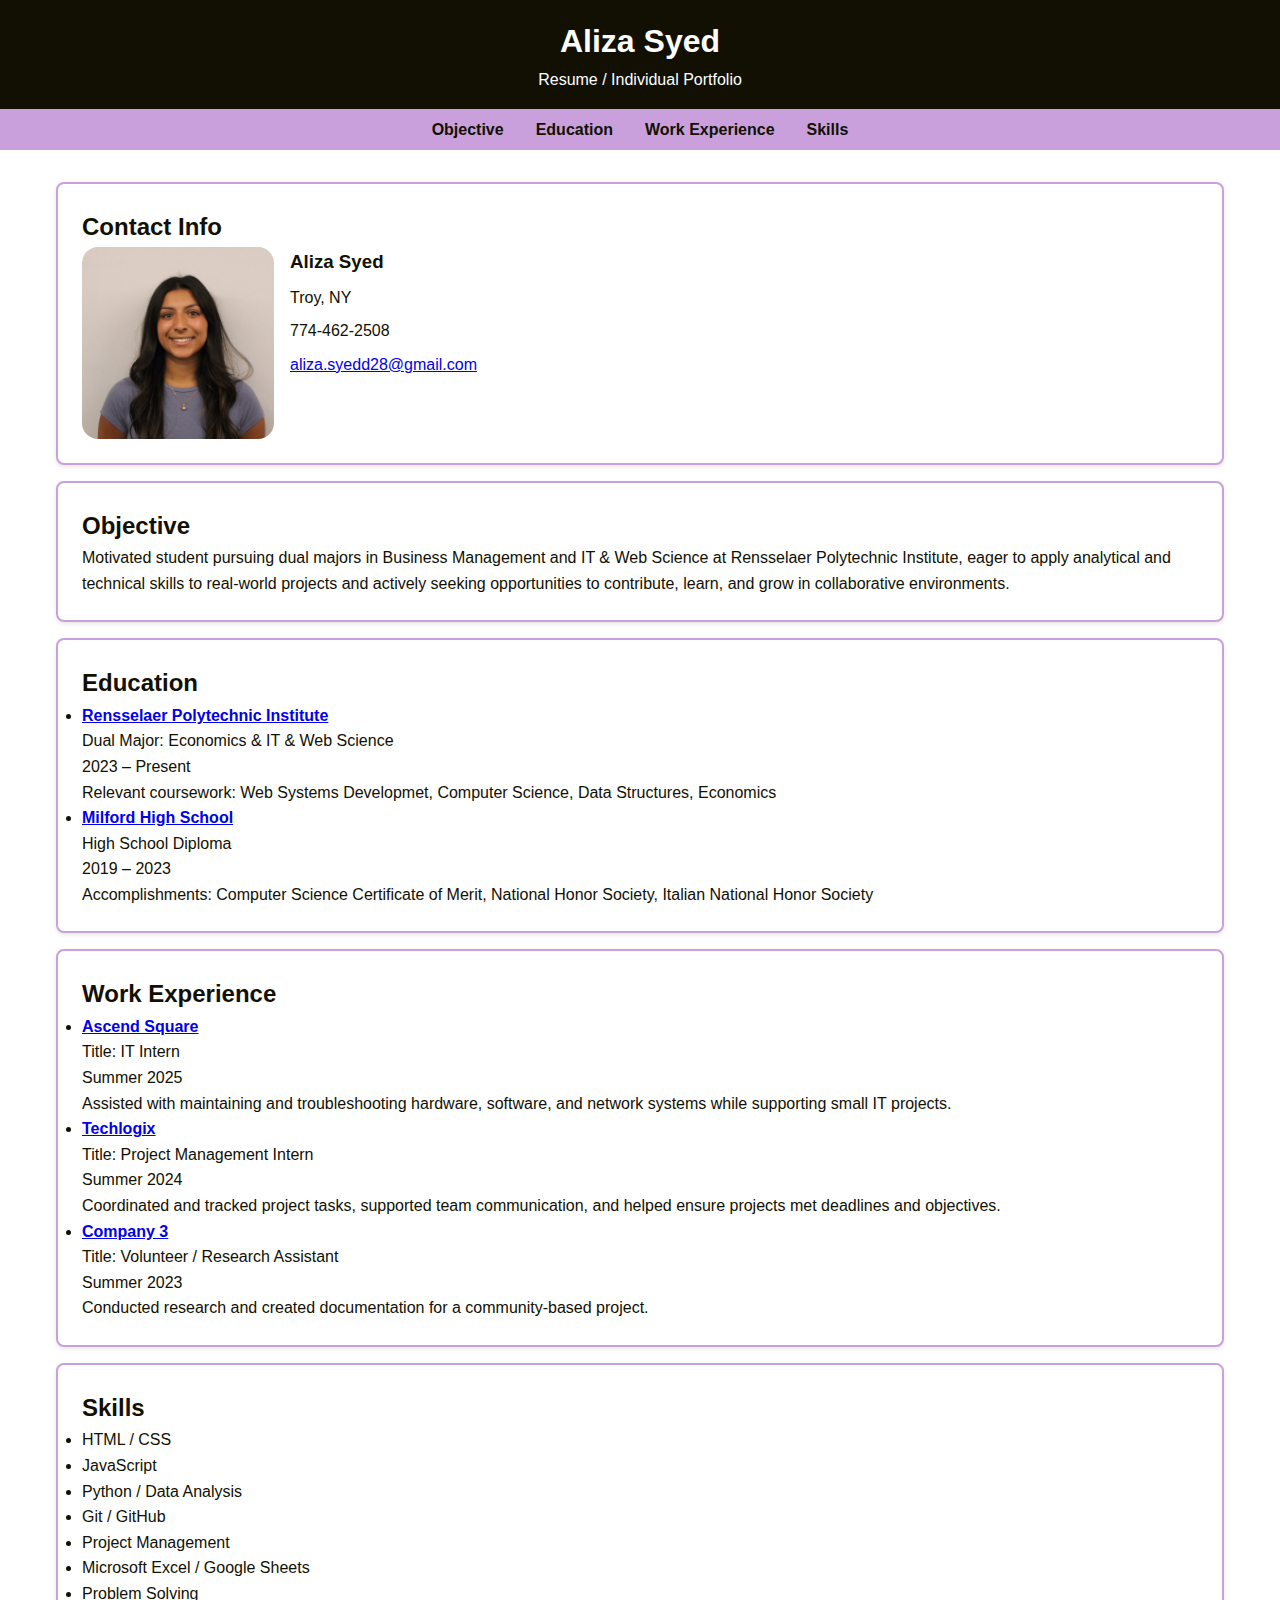
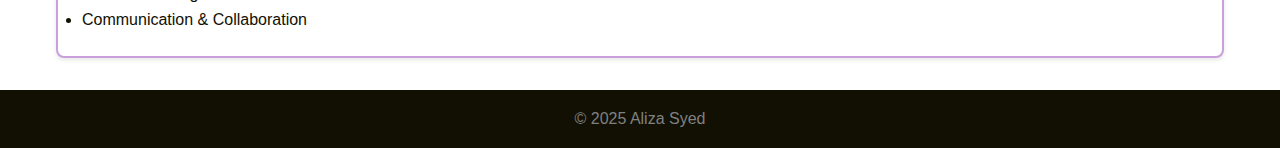
<file: index.html>
<!DOCTYPE html>
<html lang="en">
<head>
  <meta charset="UTF-8">
  <meta name="viewport" content="width=device-width, initial-scale=1.0">
  <title>Aliza Syed - Résumé</title>
  <link rel="stylesheet" href="styles.css">
</head>
<body>
  <!-- HEADER -->
  <header>
    <h1>Aliza Syed</h1>
    <p>Resume / Individual Portfolio</p>
  </header>

  <!-- NAVIGATION -->
  <nav>
    <ul>
      <li><a href="#objective">Objective</a></li>
      <li><a href="#education">Education</a></li>
      <li><a href="#work">Work Experience</a></li>
      <li><a href="#skills">Skills</a></li>
    </ul>
  </nav>

  <main>
    <!-- PERSONAL INFO (hCard) -->
    <section id="personal-info" class="card">
      <h2>Contact Info</h2>
      <div class="vcard member">
        <img src="headshot.png" alt="Aliza Syed" class="member-photo">
        <div class="member-info">
          <h3 class="fn n">
            <span class="given-name">Aliza</span>
            <span class="family-name">Syed</span>
          </h3>
          <p class="adr">
            <span class="locality">Troy</span>, 
            <span class="region">NY</span>
          </p>
          <p class="tel">774-462-2508</p>
          <a class="email" href="mailto:alizasyed152@example.com">aliza.syedd28@gmail.com</a>
        </div>
      </div>
    </section>

    <!-- OBJECTIVE -->
    <section id="objective" class="card">
      <h2>Objective</h2>
      <p>Motivated student pursuing dual majors in Business Management and IT & Web Science at Rensselaer Polytechnic Institute, eager to apply analytical and technical skills to real-world projects and actively seeking opportunities to contribute, learn, and grow in collaborative environments.</p>
    </section>

    <!-- EDUCATION -->
    <section id="education" class="card">
      <h2>Education</h2>
      <ul>
        <li>
          <strong><a href="https://www.rpi.edu" target="_blank">Rensselaer Polytechnic Institute</a></strong><br>
          Dual Major: Economics & IT & Web Science<br>
          2023 – Present<br>
          Relevant coursework: Web Systems Developmet, Computer Science, Data Structures, Economics
        </li>
        <li>
          <strong><a href="https://mhs.milfordpublicschools.com/" target="_blank">Milford High School</a></strong><br>
          High School Diploma<br>
          2019 – 2023<br>
          Accomplishments: Computer Science Certificate of Merit, National Honor Society, Italian National Honor Society
        </li>
      </ul>
    </section>

    <!-- WORK EXPERIENCE -->
    <section id="work" class="card">
      <h2>Work Experience</h2>
      <ul>
        <li>
          <strong><a href="https://ascendsquare.com/" target="_blank">Ascend Square</a></strong><br>
          Title: IT Intern<br>
          Summer 2025<br>
          Assisted with maintaining and troubleshooting hardware, software, and network systems while supporting small IT projects.
        </li>
        <li>
          <strong><a href="https://www.techlogix.com/" target="_blank">Techlogix</a></strong><br>
          Title: Project Management Intern<br>
          Summer 2024<br>
          Coordinated and tracked project tasks, supported team communication, and helped ensure projects met deadlines and objectives.
        </li>
        <li>
          <strong><a href="https://www.company3.com" target="_blank">Company 3</a></strong><br>
          Title: Volunteer / Research Assistant<br>
          Summer 2023<br>
          Conducted research and created documentation for a community-based project.
        </li>
      </ul>
    </section>

    <!-- SKILLS -->
    <section id="skills" class="card">
      <h2>Skills</h2>
      <ul>
        <li>HTML / CSS</li>
        <li>JavaScript</li>
        <li>Python / Data Analysis</li>
        <li>Git / GitHub</li>
        <li>Project Management</li>
        <li>Microsoft Excel / Google Sheets</li>
        <li>Problem Solving</li>
        <li>Communication & Collaboration</li>
      </ul>
    </section>
  </main>

  <!-- FOOTER -->
  <footer>
    <p>&copy; 2025 Aliza Syed</p>
  </footer>
</body>
</html>
</file>
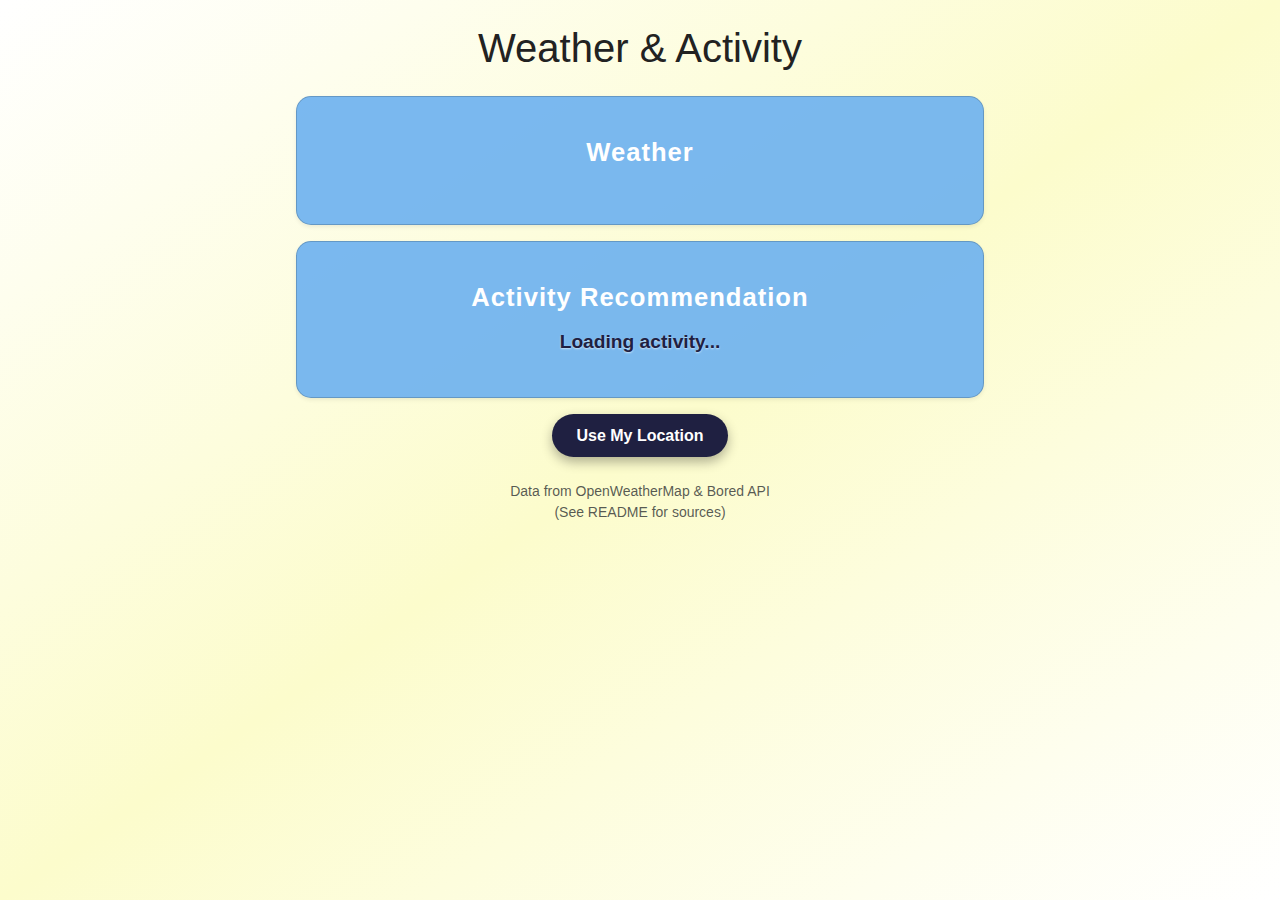
<file: lab03/index.html>
<!DOCTYPE html>
<html lang="en">
<head>
  <meta charset="UTF-8">
  <meta name="viewport" content="width=device-width, initial-scale=1.0">
  <title>Weather & Activity App</title>

  <!-- Bootstrap -->
  <link href="https://cdn.jsdelivr.net/npm/bootstrap@5.3.2/dist/css/bootstrap.min.css" rel="stylesheet">

  <!-- Custom CSS -->
  <link rel="stylesheet" href="styles.css">
</head>
<body class="bg-light">

  <div class="container py-4">
    <h1 class="mb-4 text-center">Weather & Activity</h1>

    <!-- Weather Card -->
    <div class="card shadow-sm mb-3" id="weather-card">
      <div class="card-body">
        <h5 class="card-title">Weather</h5>
        <div id="weatherMain" class="d-flex flex-wrap gap-2">
          <!-- JS populates weather boxes -->
        </div>
      </div>
    </div>

    <!-- Activity Card -->
    <div class="card shadow-sm mb-3" id="activity-card">
      <div class="card-body">
        <h5 class="card-title">Activity Recommendation</h5>
        <p id="activity" class="card-text">Loading activity...</p>
      </div>
    </div>

    <!-- Optional geolocation -->
    <div class="text-center">
      <button class="btn btn-primary" onclick="useMyLocation()">Use My Location</button>
    </div>

    <footer class="mt-4 text-center text-muted small">
      Data from OpenWeatherMap & Bored API<br>
      (See README for sources)
    </footer>
  </div>

  <!-- JS -->
  <script src="app.js"></script>
</body>
</html>
</file>
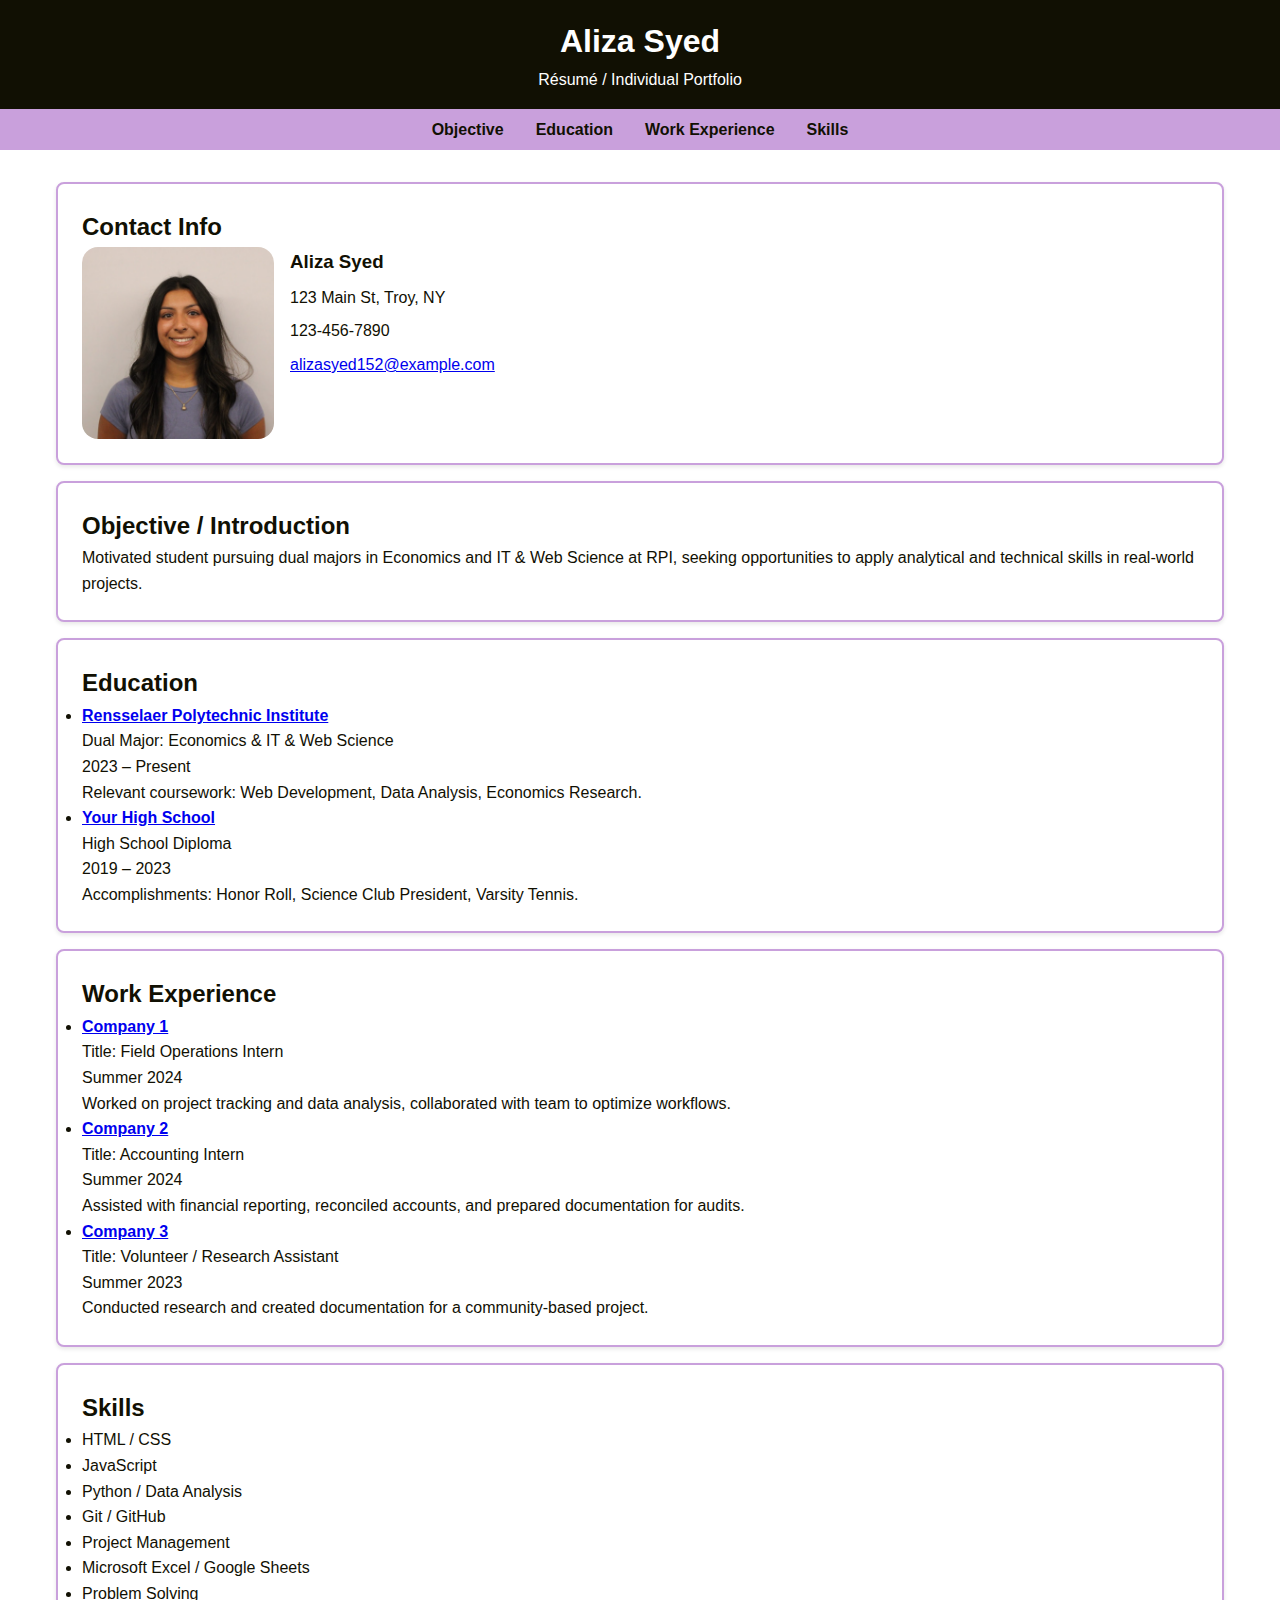
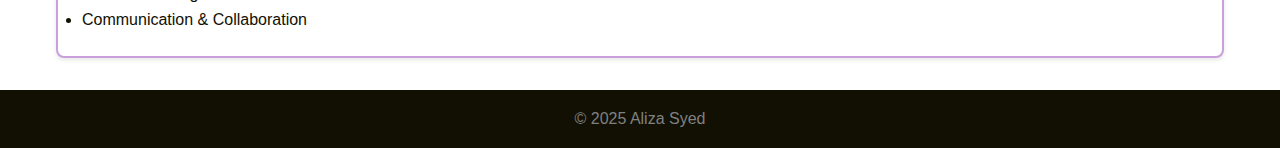
<file: lab1/index.html>
<!DOCTYPE html>
<html lang="en">
<head>
  <meta charset="UTF-8">
  <meta name="viewport" content="width=device-width, initial-scale=1.0">
  <title>Aliza Syed - Résumé</title>
  <link rel="stylesheet" href="styles.css">
</head>
<body>
  <!-- HEADER -->
  <header>
    <h1>Aliza Syed</h1>
    <p>Résumé / Individual Portfolio</p>
  </header>

  <!-- NAVIGATION -->
  <nav>
    <ul>
      <li><a href="#objective">Objective</a></li>
      <li><a href="#education">Education</a></li>
      <li><a href="#work">Work Experience</a></li>
      <li><a href="#skills">Skills</a></li>
    </ul>
  </nav>

  <main>
    <!-- PERSONAL INFO (hCard) -->
    <section id="personal-info" class="card">
      <h2>Contact Info</h2>
      <div class="vcard member">
        <img src="lab1_images/headshot.png" alt="Aliza Syed" class="member-photo">
        <div class="member-info">
          <h3 class="fn n">
            <span class="given-name">Aliza</span>
            <span class="family-name">Syed</span>
          </h3>
          <p class="adr">
            <span class="street-address">123 Main St</span>, 
            <span class="locality">Troy</span>, 
            <span class="region">NY</span>
          </p>
          <p class="tel">123-456-7890</p>
          <a class="email" href="mailto:alizasyed152@example.com">alizasyed152@example.com</a>
        </div>
      </div>
    </section>

    <!-- OBJECTIVE -->
    <section id="objective" class="card">
      <h2>Objective / Introduction</h2>
      <p>Motivated student pursuing dual majors in Economics and IT & Web Science at RPI, seeking opportunities to apply analytical and technical skills in real-world projects.</p>
    </section>

    <!-- EDUCATION -->
    <section id="education" class="card">
      <h2>Education</h2>
      <ul>
        <li>
          <strong><a href="https://www.rpi.edu" target="_blank">Rensselaer Polytechnic Institute</a></strong><br>
          Dual Major: Economics & IT & Web Science<br>
          2023 – Present<br>
          Relevant coursework: Web Development, Data Analysis, Economics Research.
        </li>
        <li>
          <strong><a href="https://www.yourschool.edu" target="_blank">Your High School</a></strong><br>
          High School Diploma<br>
          2019 – 2023<br>
          Accomplishments: Honor Roll, Science Club President, Varsity Tennis.
        </li>
      </ul>
    </section>

    <!-- WORK EXPERIENCE -->
    <section id="work" class="card">
      <h2>Work Experience</h2>
      <ul>
        <li>
          <strong><a href="https://www.company1.com" target="_blank">Company 1</a></strong><br>
          Title: Field Operations Intern<br>
          Summer 2024<br>
          Worked on project tracking and data analysis, collaborated with team to optimize workflows.
        </li>
        <li>
          <strong><a href="https://www.company2.com" target="_blank">Company 2</a></strong><br>
          Title: Accounting Intern<br>
          Summer 2024<br>
          Assisted with financial reporting, reconciled accounts, and prepared documentation for audits.
        </li>
        <li>
          <strong><a href="https://www.company3.com" target="_blank">Company 3</a></strong><br>
          Title: Volunteer / Research Assistant<br>
          Summer 2023<br>
          Conducted research and created documentation for a community-based project.
        </li>
      </ul>
    </section>

    <!-- SKILLS -->
    <section id="skills" class="card">
      <h2>Skills</h2>
      <ul>
        <li>HTML / CSS</li>
        <li>JavaScript</li>
        <li>Python / Data Analysis</li>
        <li>Git / GitHub</li>
        <li>Project Management</li>
        <li>Microsoft Excel / Google Sheets</li>
        <li>Problem Solving</li>
        <li>Communication & Collaboration</li>
      </ul>
    </section>
  </main>

  <!-- FOOTER -->
  <footer>
    <p>&copy; 2025 Aliza Syed</p>
  </footer>
</body>
</html>
</file>
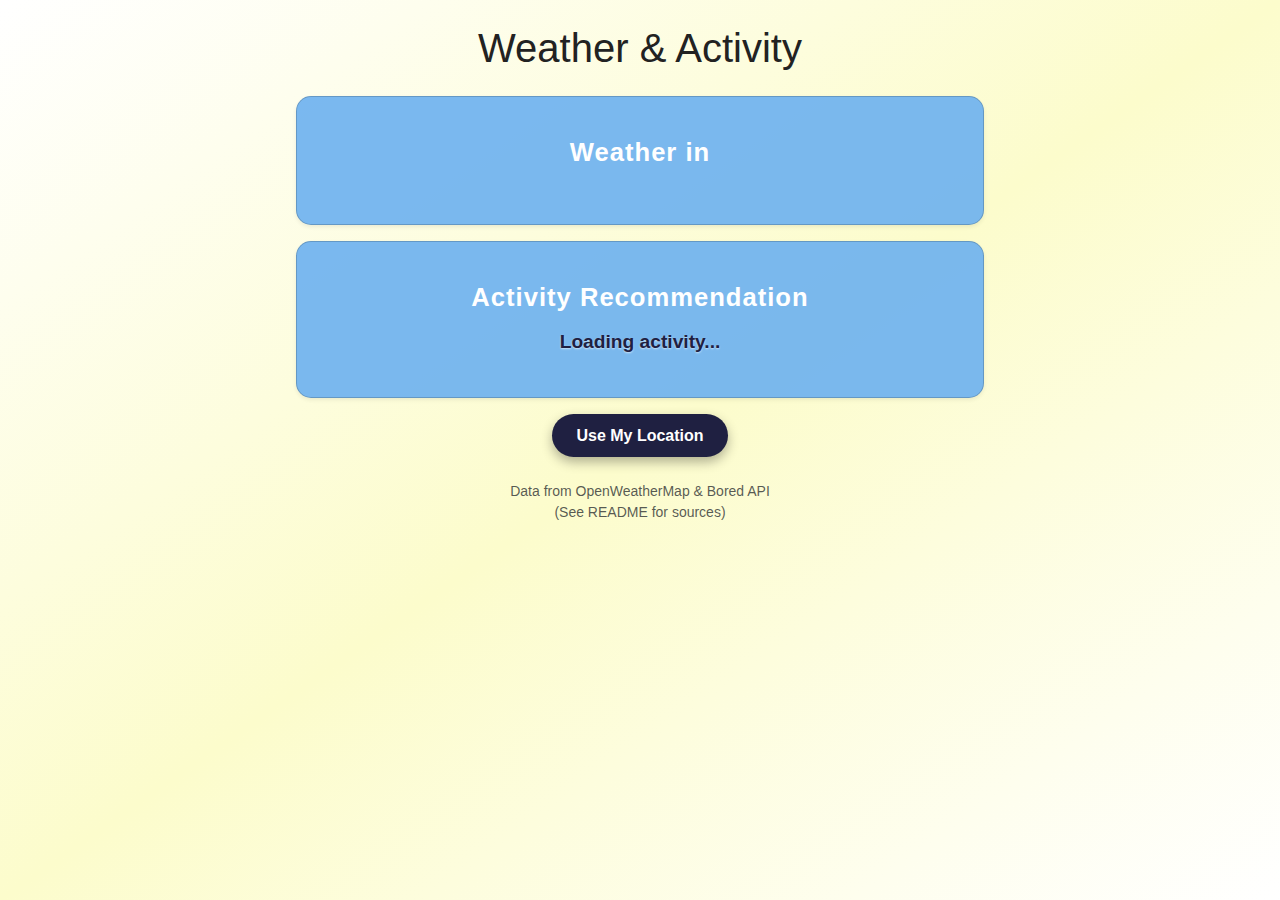
<file: Labs/lab03/index.html>
<!DOCTYPE html>
<html lang="en">
<head>
  <meta charset="UTF-8">
  <meta name="viewport" content="width=device-width, initial-scale=1.0">
  <title>Weather & Activity App</title>

  <!-- Bootstrap -->
  <link href="https://cdn.jsdelivr.net/npm/bootstrap@5.3.2/dist/css/bootstrap.min.css" rel="stylesheet">

  <!-- Custom CSS -->
  <link rel="stylesheet" href="styles.css">
</head>
<body class="bg-light">

  <div class="container py-4">
    <h1 class="mb-4 text-center">Weather & Activity</h1>

    <!-- Weather Card -->
    <div class="card shadow-sm mb-3" id="weather-card">
      <div class="card-body">
        <h5 class="card-title">Weather in </h5>
        <div id="weatherMain" class="d-flex flex-wrap gap-2">
          <!-- JS populates weather boxes -->
        </div>
      </div>
    </div>

    <!-- Activity Card -->
    <div class="card shadow-sm mb-3" id="activity-card">
      <div class="card-body">
        <h5 class="card-title">Activity Recommendation</h5>
        <p id="activity" class="card-text">Loading activity...</p>
      </div>
    </div>

    <!-- Optional geolocation -->
    <div class="text-center">
      <button class="btn btn-primary" onclick="useMyLocation()">Use My Location</button>
    </div>

    <footer class="mt-4 text-center text-muted small">
      Data from OpenWeatherMap & Bored API<br>
      (See README for sources)
    </footer>
  </div>

  <!-- JS -->
  <script src="app.js"></script>
</body>
</html>
</file>
<file: lab03/styles.css>
/* ====== General Body ====== */
body {
  font-family: 'Poppins', 'Segoe UI', Tahoma, Geneva, Verdana, sans-serif;
  background: linear-gradient(to bottom right, #ffffff, #fcfccc, #ffffff); /* white → yellow → white diagonal ombre */
  color: #222;
  margin: 0;
  padding: 0;
  min-height: 100vh;
  transition: background 0.5s ease;
}

/* ====== Container ====== */
.container {
  max-width: 720px;
  margin: auto;
  padding: 2rem 1rem;
}

/* ====== Cards ====== */
.card {
  background: rgba(108, 176, 239, 0.9); /* light blue */
  border-radius: 15px;
  box-shadow: 0 6px 15px rgba(0,0,0,0.25);
  margin-bottom: 1.5rem;
  padding: 1.5rem;
  transition: transform 0.2s, box-shadow 0.2s;
  position: relative;
}

.card:hover {
  transform: translateY(-5px);
  box-shadow: 0 12px 25px rgba(0,0,0,0.4);
}

/* ====== Card Titles ====== */
.card-title {
  font-size: 1.6rem;
  font-weight: 700;
  color: #ffffff;
  text-align: center;
  margin-bottom: 1rem;
  letter-spacing: 1px;
}

/* ====== Card Text ====== */
.card-text {
  font-size: 1.1rem;
  color: #f1f1f1;
  margin-top: 0.5rem;
  text-align: center;
}

/* ====== Weather Boxes (priority sizing) ====== */
.weather-box {
  display: inline-block;
  background: #1f2041; /* dark navy blue */
  border-radius: 12px;
  text-align: center;
  font-weight: 600;
  color: #ffffff; /* white text */
  box-shadow: 2px 4px 10px rgba(0,0,0,0.3);
  margin: 8px;
  transition: transform 0.2s, box-shadow 0.2s;
}

.weather-box:hover {
  transform: translateY(-3px);
  box-shadow: 4px 8px 18px rgba(0,0,0,0.5);
}

/* Priority sizes */
.weather-temp { font-size: 1.6rem; padding: 18px; min-width: 160px; }
.weather-feels { font-size: 1.4rem; padding: 16px; min-width: 140px; }
.weather-desc { font-size: 1.2rem; padding: 14px; min-width: 130px; text-transform: capitalize; font-style: italic; color: #6cb0ef; }
.weather-max, .weather-min { font-size: 1.1rem; padding: 12px; min-width: 120px; }
.weather-humidity, .weather-wind { font-size: 1rem; padding: 10px; min-width: 110px; }
.weather-sun, .weather-pressure { font-size: 0.95rem; padding: 8px; min-width: 100px; }

/* City Name with typing effect */
.weather-location {
  display: block;
  width: 100%;
  font-size: 1.8rem;
  font-weight: bold;
  color: #1f2041;
  letter-spacing: 1px;
  text-align: center;
  margin-bottom: 10px;
  white-space: nowrap;
  overflow: hidden;
  border-right: 3px solid #1f2041;
  animation: typing 2s steps(30, end), blink 0.75s step-end infinite;
}

@keyframes typing {
  from { width: 0 }
  to { width: 100% }
}

@keyframes blink {
  50% { border-color: transparent; }
}

/* ====== Activity ====== */
#activity {
  font-size: 1.2rem;
  font-weight: 700;
  color: #1f2041;
  text-align: center;
  text-shadow: 0 1px 2px rgba(255,255,255,0.6);
  transition: transform 0.2s;
}

#activity.fade-in {
  animation: fadeIn 1s forwards;
}

@keyframes fadeIn {
  from { opacity: 0; transform: translateY(10px); }
  to { opacity: 1; transform: translateY(0); }
}

/* ====== Buttons ====== */
.btn-primary {
  background: #1f2041;
  border: none;
  color: #fff;
  font-weight: bold;
  padding: 0.6rem 1.5rem;
  border-radius: 50px;
  box-shadow: 0 5px 12px rgba(0,0,0,0.3);
  transition: transform 0.2s, box-shadow 0.2s;
}

.btn-primary:hover {
  transform: scale(1.05);
  box-shadow: 0 8px 20px rgba(0,0,0,0.5);
}

/* ====== Weather Icons ====== */
.card::before {
  content: "";
  position: absolute;
  left: 20px;
  top: 20px;
  width: 40px;
  height: 40px;
  background-size: contain;
  background-repeat: no-repeat;
}

.weather-clear::before {
  background-image: url('https://img.icons8.com/emoji/48/000000/sun-emoji.png');
}
.weather-clouds::before {
  background-image: url('https://img.icons8.com/emoji/48/000000/cloud-emoji.png');
}
.weather-rain::before {
  background-image: url('https://img.icons8.com/emoji/48/000000/cloud-with-rain-emoji.png');
}
.weather-snow::before {
  background-image: url('https://img.icons8.com/emoji/48/000000/snowflake-emoji.png');
}

/* ====== Responsive ====== */
@media (max-width: 576px) {
  .weather-box {
    min-width: 90px;
    font-size: 0.85rem;
  }

  .card-title {
    font-size: 1.3rem;
  }

  .weather-location {
    font-size: 1.4rem;
  }
}
</file>
<file: Labs/lab03/styles.css>
/* ====== General Body ====== */
body {
  font-family: 'Poppins', 'Segoe UI', Tahoma, Geneva, Verdana, sans-serif;
  background: linear-gradient(to bottom right, #ffffff, #fcfccc, #ffffff); /* white → yellow → white diagonal ombre */
  color: #222;
  margin: 0;
  padding: 0;
  min-height: 100vh;
  transition: background 0.5s ease;
}

/* ====== Container ====== */
.container {
  max-width: 720px;
  margin: auto;
  padding: 2rem 1rem;
}

/* ====== Cards ====== */
.card {
  background: rgba(108, 176, 239, 0.9); /* light blue */
  border-radius: 15px;
  box-shadow: 0 6px 15px rgba(0,0,0,0.25);
  margin-bottom: 1.5rem;
  padding: 1.5rem;
  transition: transform 0.2s, box-shadow 0.2s;
  position: relative;
}

.card:hover {
  transform: translateY(-5px);
  box-shadow: 0 12px 25px rgba(0,0,0,0.4);
}

/* ====== Card Titles ====== */
.card-title {
  font-size: 1.6rem;
  font-weight: 700;
  color: #ffffff;
  text-align: center;
  margin-bottom: 1rem;
  letter-spacing: 1px;
}

/* ====== Card Text ====== */
.card-text {
  font-size: 1.1rem;
  color: #f1f1f1;
  margin-top: 0.5rem;
  text-align: center;
}

/* ====== Weather Boxes (priority sizing) ====== */
.weather-box {
  display: inline-block;
  background: #1f2041; /* dark navy blue */
  border-radius: 12px;
  text-align: center;
  font-weight: 600;
  color: #ffffff; /* white text */
  box-shadow: 2px 4px 10px rgba(0,0,0,0.3);
  margin: 8px;
  transition: transform 0.2s, box-shadow 0.2s;
}

.weather-box:hover {
  transform: translateY(-3px);
  box-shadow: 4px 8px 18px rgba(0,0,0,0.5);
}

/* Priority sizes */
.weather-temp { font-size: 1.6rem; padding: 18px; min-width: 160px; }
.weather-feels { font-size: 1.4rem; padding: 16px; min-width: 140px; }
.weather-desc { font-size: 1.2rem; padding: 14px; min-width: 130px; text-transform: capitalize; font-style: italic; color: #6cb0ef; }
.weather-max, .weather-min { font-size: 1.1rem; padding: 12px; min-width: 120px; }
.weather-humidity, .weather-wind { font-size: 1rem; padding: 10px; min-width: 110px; }
.weather-sun, .weather-pressure { font-size: 0.95rem; padding: 8px; min-width: 100px; }

/* City Name with typing effect */
.weather-location {
  display: block;
  width: 100%;
  font-size: 1.6rem;
  font-weight: bold;
  color: #ffffff;
  letter-spacing: 1px;
  text-align: center;
  white-space: nowrap;
  overflow: hidden;
  border-right: 3px solid rgba(108, 176, 239, 0.9);;
  animation: typing 2s steps(30, end), blink 0.75s step-end infinite;
}

@keyframes typing {
  from { width: 0 }
  to { width: 100% }
}

@keyframes blink {
  50% { border-color: transparent; }
}

/* ====== Activity ====== */
#activity {
  font-size: 1.2rem;
  font-weight: 700;
  color: #1f2041;
  text-align: center;
  text-shadow: 0 1px 2px rgba(255,255,255,0.6);
  transition: transform 0.2s;
}

#activity.fade-in {
  animation: fadeIn 1s forwards;
}

@keyframes fadeIn {
  from { opacity: 0; transform: translateY(10px); }
  to { opacity: 1; transform: translateY(0); }
}

/* ====== Buttons ====== */
.btn-primary {
  background: #1f2041;
  border: none;
  color: #fff;
  font-weight: bold;
  padding: 0.6rem 1.5rem;
  border-radius: 50px;
  box-shadow: 0 5px 12px rgba(0,0,0,0.3);
  transition: transform 0.2s, box-shadow 0.2s;
}

.btn-primary:hover {
  transform: scale(1.05);
  box-shadow: 0 8px 20px rgba(0,0,0,0.5);
}

/* ====== Weather Icons ====== */
.card::before {
  content: "";
  position: absolute;
  left: 20px;
  top: 20px;
  width: 40px;
  height: 40px;
  background-size: contain;
  background-repeat: no-repeat;
}

.weather-clear::before {
  background-image: url('https://img.icons8.com/emoji/48/000000/sun-emoji.png');
}
.weather-clouds::before {
  background-image: url('https://img.icons8.com/emoji/48/000000/cloud-emoji.png');
}
.weather-rain::before {
  background-image: url('https://img.icons8.com/emoji/48/000000/cloud-with-rain-emoji.png');
}
.weather-snow::before {
  background-image: url('https://img.icons8.com/emoji/48/000000/snowflake-emoji.png');
}

/* ====== Responsive ====== */
@media (max-width: 576px) {
  .weather-box {
    min-width: 90px;
    font-size: 0.85rem;
  }

  .card-title {
    font-size: 1.3rem;
  }

  .weather-location {
    font-size: 1.4rem;
  }
}
</file>
<file: styles.css>
/* RESET */
* {
    margin: 0;
    padding: 0;
    box-sizing: border-box;
}

/* BASE */
body {
    font-family: Arial, sans-serif;
    background-color: #FFFFFF;
    color: #111003;
    line-height: 1.6;
}

/* HEADER + FOOTER */
header {
    background-color: #111003;
    color: #FFFFFF;
    padding: 1rem;
    text-align: center;
}

footer {
    background-color: #111003;
    color: gray;
    padding: 1rem;
    text-align: center;
    margin-top: 2rem;
}

/* NAVIGATION */
nav {
    background-color: #C9A0DC;
    padding: 0.5rem;
}

nav ul {
    list-style: none;
    display: flex;
    justify-content: center;
}

nav li {
    margin: 0 1rem;
}

nav a {
    color: #111003;
    text-decoration: none;
    font-weight: bold;
}

nav a:hover {
    color: #FFFFFF;
}

/* MAIN */
main {
    max-width: 1200px;
    margin: 2rem auto;
    padding: 0 1rem;
}

/* CARDS (used for About, Projects, Contact) */
.card {
    background-color: #FFFFFF;
    border: 2px solid #C9A0DC;
    border-radius: 8px;
    padding: 1.5rem;
    margin: 1rem 0;
    box-shadow: 0 2px 4px rgba(17, 16, 3, 0.1);
}

/* VCARD (About section) */
.vcard {
    display: flex;
    flex-direction: row;
    gap: 1rem;
    align-items: flex-start;
}

.member-photo {
    width: 12rem;
    height: 12rem;
    border-radius: 1rem;
    object-fit: cover;
}

.member-info {
    display: flex;
    flex-direction: column;
    gap: 0.5rem;
}

/* PROJECTS */
.works-grid {
    display: flex;
    flex-direction: column;
    gap: 1rem;
}

.project-row {
    display: flex;
    align-items: center;
    gap: 1.5rem;
}

.project-thumbnail {
    width: 5rem;
    height: auto;
    border-radius: 1rem;
}

/* BUTTON STYLE (if you add any buttons later) */
.button {
    background-color: #C9A0DC;
    color: #111003;
    padding: 0.75rem 1.5rem;
    border: none;
    border-radius: 4px;
    cursor: pointer;
    font-weight: bold;
}

.button:hover {
    background-color: #111003;
    color: #FFFFFF;
}
</file>
<file: lab1/styles.css>
/* RESET */
* {
    margin: 0;
    padding: 0;
    box-sizing: border-box;
}

/* BASE */
body {
    font-family: Arial, sans-serif;
    background-color: #FFFFFF;
    color: #111003;
    line-height: 1.6;
}

/* HEADER + FOOTER */
header {
    background-color: #111003;
    color: #FFFFFF;
    padding: 1rem;
    text-align: center;
}

footer {
    background-color: #111003;
    color: gray;
    padding: 1rem;
    text-align: center;
    margin-top: 2rem;
}

/* NAVIGATION */
nav {
    background-color: #C9A0DC;
    padding: 0.5rem;
}

nav ul {
    list-style: none;
    display: flex;
    justify-content: center;
}

nav li {
    margin: 0 1rem;
}

nav a {
    color: #111003;
    text-decoration: none;
    font-weight: bold;
}

nav a:hover {
    color: #FFFFFF;
}

/* MAIN */
main {
    max-width: 1200px;
    margin: 2rem auto;
    padding: 0 1rem;
}

/* CARDS (used for About, Projects, Contact) */
.card {
    background-color: #FFFFFF;
    border: 2px solid #C9A0DC;
    border-radius: 8px;
    padding: 1.5rem;
    margin: 1rem 0;
    box-shadow: 0 2px 4px rgba(17, 16, 3, 0.1);
}

/* VCARD (About section) */
.vcard {
    display: flex;
    flex-direction: row;
    gap: 1rem;
    align-items: flex-start;
}

.member-photo {
    width: 12rem;
    height: 12rem;
    border-radius: 1rem;
    object-fit: cover;
}

.member-info {
    display: flex;
    flex-direction: column;
    gap: 0.5rem;
}

/* PROJECTS */
.works-grid {
    display: flex;
    flex-direction: column;
    gap: 1rem;
}

.project-row {
    display: flex;
    align-items: center;
    gap: 1.5rem;
}

.project-thumbnail {
    width: 5rem;
    height: auto;
    border-radius: 1rem;
}

/* BUTTON STYLE (if you add any buttons later) */
.button {
    background-color: #C9A0DC;
    color: #111003;
    padding: 0.75rem 1.5rem;
    border: none;
    border-radius: 4px;
    cursor: pointer;
    font-weight: bold;
}

.button:hover {
    background-color: #111003;
    color: #FFFFFF;
}
</file>
